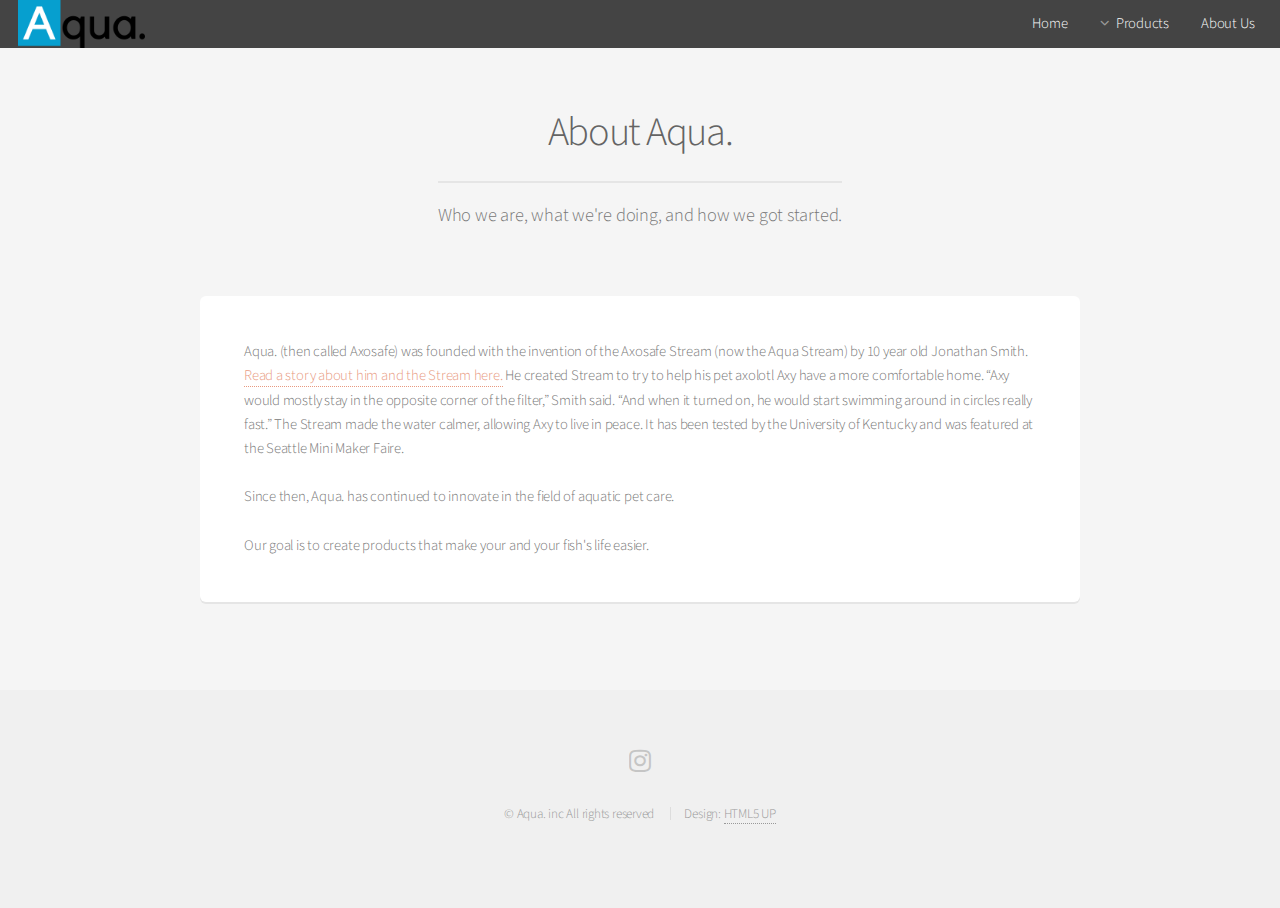
<file: about.html>
<!DOCTYPE html>
<!--
	Alpha by HTML5 UP	html5up.net | @ajlkn	Free for personal and commercial use under the CCA 3.0 license (html5up.net/license)-->
<html>
  <head>
    <meta content="text/html; charset=utf-8" http-equiv="content-type">
    <title>About Aqua. </title>
    <meta name="viewport" content="width=device-width, initial-scale=1">
    <!--[if lte IE 8]><script src="assets/js/ie/html5shiv.js"></script><![endif]-->
    <link rel="stylesheet" href="assets/css/main.css">
    <!--[if lte IE 8]><link rel="stylesheet" href="assets/css/ie8.css" /><![endif]-->
    <!-- Global site tag (gtag.js) - Google Analytics -->
<script async src="https://www.googletagmanager.com/gtag/js?id=UA-120142967-1"></script>
<script>
  window.dataLayer = window.dataLayer || [];
  function gtag(){dataLayer.push(arguments);}
  gtag('js', new Date());

  gtag('config', 'UA-120142967-1');
</script>

  </head>
  <body>
    <div id="page-wrapper">
      <!-- Header -->
      <header id="header">
        <h1><img style="max-width: 100%; max-height: 100%;" alt="" src="images/giantlogo5.png">
        </h1>
        <nav id="nav">
          <ul>
            <li><a href="index.html">Home</a></li>
            <li> <a href="#" class="icon fa-angle-down">Products</a>
              <ul>
                <li><a href="#">Stream - Out of Stock</a></li>
                <li><a href="#">Auto - Stay tuned</a></li>
              </ul>
            </li>
            <li><a href="about.html">About Us</a><br>
            </li>
          </ul>
        </nav>
      </header>
      <!-- Main -->
      <section id="main" class="container">
        <header>
          <h2>About Aqua.</h2>
          <p>Who we are, what we're doing, and how we got started. </p>
        </header>
        <div class="box">Aqua. (then called Axosafe) was founded with the
          invention of the Axosafe Stream (now the Aqua Stream) by 10 year old
          Jonathan Smith. <a title="Bellevue 5th graders invention could..." href="http://www.bellevuereporter.com/news/bellevue-5th-graders-invention-could-help-endangered-species/">Read
            a story about him and the Stream here.</a> He created Stream to try
          to help his pet axolotl Axy have a more comfortable home. “Axy would
          mostly stay in the opposite corner of the filter,” Smith said. “And
          when it turned on, he would start swimming around in circles really
          fast.” The Stream made the water calmer, allowing Axy to live in
          peace. It has been tested by the University of Kentucky and was
          featured at the Seattle Mini Maker Faire. <br>
          <br>
          Since then, Aqua. has continued to innovate in the field of aquatic
          pet care.<br>
          <br>
          Our goal is to create products that make your and your fish's life
          easier. <br>
        </div>
      </section>
      <!-- Footer -->
      <footer id="footer">
        <ul class="icons">
          <!-- <li><a href="#" class="icon fa-twitter"><span class="label">Twitter</span></a><br>
          </li>          <li><a href="#" class="icon fa-facebook"><span class="label">Facebook</span></a><br>          </li>-->
          <li><a href="https://www.instagram.com/aquaincofficial/" class="icon fa-instagram"><span
                class="label">Instagram</span></a><br>
          </li>
        </ul>
        <ul class="copyright">
          <li>© Aqua. inc All rights reserved</li>
          <li>Design: <a href="http://html5up.net">HTML5 UP</a></li>
        </ul>
      </footer>
    </div>
    <!-- Scripts -->
    <script src="assets/js/jquery.min.js"></script>
    <script src="assets/js/jquery.dropotron.min.js"></script>
    <script src="assets/js/jquery.scrollgress.min.js"></script>
    <script src="assets/js/skel.min.js"></script>
    <script src="assets/js/util.js"></script>
    <!--[if lte IE 8]><script src="assets/js/ie/respond.min.js"></script><![endif]-->
    <script src="assets/js/main.js"></script>
    
  </body>
</html>
</file>
<file: assets/css/ie8.css>
/*
	Alpha by HTML5 UP
	html5up.net | @ajlkn
	Free for personal and commercial use under the CCA 3.0 license (html5up.net/license)
*/

/* Basic */

	pre, code {
		position: relative;
		-ms-behavior: url("assets/js/ie/PIE.htc");
	}

/* Form */

	input[type="text"],
	input[type="password"],
	input[type="email"],
	select,
	textarea {
		position: relative;
		-ms-behavior: url("assets/js/ie/PIE.htc");
		line-height: 3em;
	}

	input[type="checkbox"],
	input[type="radio"] {
		opacity: 1;
		z-index: auto;
	}

		input[type="checkbox"] + label:before,
		input[type="radio"] + label:before {
			display: none;
		}

/* Button */

	input[type="submit"],
	input[type="reset"],
	input[type="button"],
	.button {
		position: relative;
		-ms-behavior: url("assets/js/ie/PIE.htc");
	}

		input[type="submit"].alt,
		input[type="reset"].alt,
		input[type="button"].alt,
		.button.alt {
			border: solid 2px #e5e5e5;
		}

/* Box */

	.box {
		position: relative;
		-ms-behavior: url("assets/js/ie/PIE.htc");
	}

		.box .image.featured {
			margin: 2em 0;
			width: 100%;
		}

/* Icon */

	.icon.major {
		position: relative;
		-ms-behavior: url("assets/js/ie/PIE.htc");
	}

/* Image */

	.image {
		position: relative;
		-ms-behavior: url("assets/js/ie/PIE.htc");
	}

		.image img {
			position: relative;
			-ms-behavior: url("assets/js/ie/PIE.htc");
		}

/* Header */

	#header nav > ul > li a {
		color: #fff;
		display: inline-block;
		text-decoration: none;
		border: 0;
	}

		#header nav > ul > li a.icon:before {
			color: #fff;
			margin-right: 0.5em;
		}

	#header.alt {
		color: #fff;
	}

		#header.alt nav > ul > li a:not(.button).icon:before {
			color: rgba(255, 255, 255, 0.75);
		}

		#header.alt nav > ul > li.active a:not(.button) {
			background-color: rgba(255, 255, 255, 0.2);
		}

	.dropotron {
		border: solid 1px #e5e5e5;
	}

		.dropotron.level-0 {
			margin-top: 0;
		}

			.dropotron.level-0:before {
				display: none;
			}

/* Banner */

	#banner {
		background-attachment: scroll;
		background-image: url("../../images/banner.jpg");
		background-position: auto;
		background-repeat: no-repeat;
		background-size: cover;
		-ms-behavior: url("assets/js/ie/backgroundsize.min.htc");
	}

		#banner input[type="submit"],
		#banner input[type="reset"],
		#banner input[type="button"],
		#banner .button {
			border: solid 2px #fff;
		}

/* Main */

	#main {
		position: relative;
		z-index: 1;
	}

/* CTA */

	#cta input[type="text"],
	#cta input[type="password"],
	#cta input[type="email"],
	#cta select,
	#cta textarea {
		background: #e89980;
		border: solid 2px #fff;
	}

	#cta .formerize-placeholder {
		color: #fff !important;
	}
</file>
<file: assets/css/main.css>
@import url("font-awesome.min.css");
@import url("https://fonts.googleapis.com/css?family=Source+Sans+Pro:300,400,300italic,400italic");

/*
	Alpha by HTML5 UP
	html5up.net | @ajlkn
	Free for personal and commercial use under the CCA 3.0 license (html5up.net/license)
*/

/* Reset */

	html, body, div, span, applet, object, iframe, h1, h2, h3, h4, h5, h6, p, blockquote, pre, a, abbr, acronym, address, big, cite, code, del, dfn, em, img, ins, kbd, q, s, samp, small, strike, strong, sub, sup, tt, var, b, u, i, center, dl, dt, dd, ol, ul, li, fieldset, form, label, legend, table, caption, tbody, tfoot, thead, tr, th, td, article, aside, canvas, details, embed, figure, figcaption, footer, header, hgroup, menu, nav, output, ruby, section, summary, time, mark, audio, video {
		margin: 0;
		padding: 0;
		border: 0;
		font-size: 100%;
		font: inherit;
		vertical-align: baseline;
	}

	article, aside, details, figcaption, figure, footer, header, hgroup, menu, nav, section {
		display: block;
	}

	body {
		line-height: 1;
	}

	ol, ul {
		list-style: none;
	}

	blockquote, q {
		quotes: none;
	}

	blockquote:before, blockquote:after, q:before, q:after {
		content: '';
		content: none;
	}

	table {
		border-collapse: collapse;
		border-spacing: 0;
	}

	body {
		-webkit-text-size-adjust: none;
	}

/* Box Model */

	*, *:before, *:after {
		-moz-box-sizing: border-box;
		-webkit-box-sizing: border-box;
		box-sizing: border-box;
	}

/* Containers */

	.container {
		margin-left: auto;
		margin-right: auto;
	}

	.container.\31 25\25 {
		width: 100%;
		max-width: 75em;
		min-width: 60em;
	}

	.container.\37 5\25 {
		width: 45em;
	}

	.container.\35 0\25 {
		width: 30em;
	}

	.container.\32 5\25 {
		width: 15em;
	}

	.container {
		width: 60em;
	}

	@media screen and (max-width: 1680px) {

		.container.\31 25\25 {
			width: 100%;
			max-width: 75em;
			min-width: 60em;
		}

		.container.\37 5\25 {
			width: 45em;
		}

		.container.\35 0\25 {
			width: 30em;
		}

		.container.\32 5\25 {
			width: 15em;
		}

		.container {
			width: 60em;
		}

	}

	@media screen and (max-width: 1280px) {

		.container.\31 25\25 {
			width: 100%;
			max-width: 75em;
			min-width: 60em;
		}

		.container.\37 5\25 {
			width: 45em;
		}

		.container.\35 0\25 {
			width: 30em;
		}

		.container.\32 5\25 {
			width: 15em;
		}

		.container {
			width: 60em;
		}

	}

	@media screen and (max-width: 980px) {

		.container.\31 25\25 {
			width: 100%;
			max-width: 112.5%;
			min-width: 90%;
		}

		.container.\37 5\25 {
			width: 67.5%;
		}

		.container.\35 0\25 {
			width: 45%;
		}

		.container.\32 5\25 {
			width: 22.5%;
		}

		.container {
			width: 90%;
		}

	}

	@media screen and (max-width: 840px) {

		.container.\31 25\25 {
			width: 100%;
			max-width: 112.5%;
			min-width: 90%;
		}

		.container.\37 5\25 {
			width: 67.5%;
		}

		.container.\35 0\25 {
			width: 45%;
		}

		.container.\32 5\25 {
			width: 22.5%;
		}

		.container {
			width: 90% !important;
		}

	}

	@media screen and (max-width: 736px) {

		.container.\31 25\25 {
			width: 100%;
			max-width: 125%;
			min-width: 100%;
		}

		.container.\37 5\25 {
			width: 75%;
		}

		.container.\35 0\25 {
			width: 50%;
		}

		.container.\32 5\25 {
			width: 25%;
		}

		.container {
			width: 100% !important;
		}

	}

	@media screen and (max-width: 480px) {

		.container.\31 25\25 {
			width: 100%;
			max-width: 125%;
			min-width: 100%;
		}

		.container.\37 5\25 {
			width: 75%;
		}

		.container.\35 0\25 {
			width: 50%;
		}

		.container.\32 5\25 {
			width: 25%;
		}

		.container {
			width: 100% !important;
		}

	}

/* Grid */

	.row {
		border-bottom: solid 1px transparent;
		-moz-box-sizing: border-box;
		-webkit-box-sizing: border-box;
		box-sizing: border-box;
	}

	.row > * {
		float: left;
		-moz-box-sizing: border-box;
		-webkit-box-sizing: border-box;
		box-sizing: border-box;
	}

	.row:after, .row:before {
		content: '';
		display: block;
		clear: both;
		height: 0;
	}

	.row.uniform > * > :first-child {
		margin-top: 0;
	}

	.row.uniform > * > :last-child {
		margin-bottom: 0;
	}

	.row.\30 \25 > * {
		padding: 0 0 0 0em;
	}

	.row.\30 \25 {
		margin: 0 0 -1px 0em;
	}

	.row.uniform.\30 \25 > * {
		padding: 0em 0 0 0em;
	}

	.row.uniform.\30 \25 {
		margin: 0em 0 -1px 0em;
	}

	.row > * {
		padding: 0 0 0 2em;
	}

	.row {
		margin: 0 0 -1px -2em;
	}

	.row.uniform > * {
		padding: 2em 0 0 2em;
	}

	.row.uniform {
		margin: -2em 0 -1px -2em;
	}

	.row.\32 00\25 > * {
		padding: 0 0 0 4em;
	}

	.row.\32 00\25 {
		margin: 0 0 -1px -4em;
	}

	.row.uniform.\32 00\25 > * {
		padding: 4em 0 0 4em;
	}

	.row.uniform.\32 00\25 {
		margin: -4em 0 -1px -4em;
	}

	.row.\31 50\25 > * {
		padding: 0 0 0 3em;
	}

	.row.\31 50\25 {
		margin: 0 0 -1px -3em;
	}

	.row.uniform.\31 50\25 > * {
		padding: 3em 0 0 3em;
	}

	.row.uniform.\31 50\25 {
		margin: -3em 0 -1px -3em;
	}

	.row.\35 0\25 > * {
		padding: 0 0 0 1em;
	}

	.row.\35 0\25 {
		margin: 0 0 -1px -1em;
	}

	.row.uniform.\35 0\25 > * {
		padding: 1em 0 0 1em;
	}

	.row.uniform.\35 0\25 {
		margin: -1em 0 -1px -1em;
	}

	.row.\32 5\25 > * {
		padding: 0 0 0 0.5em;
	}

	.row.\32 5\25 {
		margin: 0 0 -1px -0.5em;
	}

	.row.uniform.\32 5\25 > * {
		padding: 0.5em 0 0 0.5em;
	}

	.row.uniform.\32 5\25 {
		margin: -0.5em 0 -1px -0.5em;
	}

	.\31 2u, .\31 2u\24 {
		width: 100%;
		clear: none;
		margin-left: 0;
	}

	.\31 1u, .\31 1u\24 {
		width: 91.6666666667%;
		clear: none;
		margin-left: 0;
	}

	.\31 0u, .\31 0u\24 {
		width: 83.3333333333%;
		clear: none;
		margin-left: 0;
	}

	.\39 u, .\39 u\24 {
		width: 75%;
		clear: none;
		margin-left: 0;
	}

	.\38 u, .\38 u\24 {
		width: 66.6666666667%;
		clear: none;
		margin-left: 0;
	}

	.\37 u, .\37 u\24 {
		width: 58.3333333333%;
		clear: none;
		margin-left: 0;
	}

	.\36 u, .\36 u\24 {
		width: 50%;
		clear: none;
		margin-left: 0;
	}

	.\35 u, .\35 u\24 {
		width: 41.6666666667%;
		clear: none;
		margin-left: 0;
	}

	.\34 u, .\34 u\24 {
		width: 33.3333333333%;
		clear: none;
		margin-left: 0;
	}

	.\33 u, .\33 u\24 {
		width: 25%;
		clear: none;
		margin-left: 0;
	}

	.\32 u, .\32 u\24 {
		width: 16.6666666667%;
		clear: none;
		margin-left: 0;
	}

	.\31 u, .\31 u\24 {
		width: 8.3333333333%;
		clear: none;
		margin-left: 0;
	}

	.\31 2u\24 + *,
	.\31 1u\24 + *,
	.\31 0u\24 + *,
	.\39 u\24 + *,
	.\38 u\24 + *,
	.\37 u\24 + *,
	.\36 u\24 + *,
	.\35 u\24 + *,
	.\34 u\24 + *,
	.\33 u\24 + *,
	.\32 u\24 + *,
	.\31 u\24 + * {
		clear: left;
	}

	.\-11u {
		margin-left: 91.66667%;
	}

	.\-10u {
		margin-left: 83.33333%;
	}

	.\-9u {
		margin-left: 75%;
	}

	.\-8u {
		margin-left: 66.66667%;
	}

	.\-7u {
		margin-left: 58.33333%;
	}

	.\-6u {
		margin-left: 50%;
	}

	.\-5u {
		margin-left: 41.66667%;
	}

	.\-4u {
		margin-left: 33.33333%;
	}

	.\-3u {
		margin-left: 25%;
	}

	.\-2u {
		margin-left: 16.66667%;
	}

	.\-1u {
		margin-left: 8.33333%;
	}

	@media screen and (max-width: 1680px) {

		.row > * {
			padding: 0 0 0 2em;
		}

		.row {
			margin: 0 0 -1px -2em;
		}

		.row.uniform > * {
			padding: 2em 0 0 2em;
		}

		.row.uniform {
			margin: -2em 0 -1px -2em;
		}

		.row.\32 00\25 > * {
			padding: 0 0 0 4em;
		}

		.row.\32 00\25 {
			margin: 0 0 -1px -4em;
		}

		.row.uniform.\32 00\25 > * {
			padding: 4em 0 0 4em;
		}

		.row.uniform.\32 00\25 {
			margin: -4em 0 -1px -4em;
		}

		.row.\31 50\25 > * {
			padding: 0 0 0 3em;
		}

		.row.\31 50\25 {
			margin: 0 0 -1px -3em;
		}

		.row.uniform.\31 50\25 > * {
			padding: 3em 0 0 3em;
		}

		.row.uniform.\31 50\25 {
			margin: -3em 0 -1px -3em;
		}

		.row.\35 0\25 > * {
			padding: 0 0 0 1em;
		}

		.row.\35 0\25 {
			margin: 0 0 -1px -1em;
		}

		.row.uniform.\35 0\25 > * {
			padding: 1em 0 0 1em;
		}

		.row.uniform.\35 0\25 {
			margin: -1em 0 -1px -1em;
		}

		.row.\32 5\25 > * {
			padding: 0 0 0 0.5em;
		}

		.row.\32 5\25 {
			margin: 0 0 -1px -0.5em;
		}

		.row.uniform.\32 5\25 > * {
			padding: 0.5em 0 0 0.5em;
		}

		.row.uniform.\32 5\25 {
			margin: -0.5em 0 -1px -0.5em;
		}

		.\31 2u\28wide\29, .\31 2u\24\28wide\29 {
			width: 100%;
			clear: none;
			margin-left: 0;
		}

		.\31 1u\28wide\29, .\31 1u\24\28wide\29 {
			width: 91.6666666667%;
			clear: none;
			margin-left: 0;
		}

		.\31 0u\28wide\29, .\31 0u\24\28wide\29 {
			width: 83.3333333333%;
			clear: none;
			margin-left: 0;
		}

		.\39 u\28wide\29, .\39 u\24\28wide\29 {
			width: 75%;
			clear: none;
			margin-left: 0;
		}

		.\38 u\28wide\29, .\38 u\24\28wide\29 {
			width: 66.6666666667%;
			clear: none;
			margin-left: 0;
		}

		.\37 u\28wide\29, .\37 u\24\28wide\29 {
			width: 58.3333333333%;
			clear: none;
			margin-left: 0;
		}

		.\36 u\28wide\29, .\36 u\24\28wide\29 {
			width: 50%;
			clear: none;
			margin-left: 0;
		}

		.\35 u\28wide\29, .\35 u\24\28wide\29 {
			width: 41.6666666667%;
			clear: none;
			margin-left: 0;
		}

		.\34 u\28wide\29, .\34 u\24\28wide\29 {
			width: 33.3333333333%;
			clear: none;
			margin-left: 0;
		}

		.\33 u\28wide\29, .\33 u\24\28wide\29 {
			width: 25%;
			clear: none;
			margin-left: 0;
		}

		.\32 u\28wide\29, .\32 u\24\28wide\29 {
			width: 16.6666666667%;
			clear: none;
			margin-left: 0;
		}

		.\31 u\28wide\29, .\31 u\24\28wide\29 {
			width: 8.3333333333%;
			clear: none;
			margin-left: 0;
		}

		.\31 2u\24\28wide\29 + *,
		.\31 1u\24\28wide\29 + *,
		.\31 0u\24\28wide\29 + *,
		.\39 u\24\28wide\29 + *,
		.\38 u\24\28wide\29 + *,
		.\37 u\24\28wide\29 + *,
		.\36 u\24\28wide\29 + *,
		.\35 u\24\28wide\29 + *,
		.\34 u\24\28wide\29 + *,
		.\33 u\24\28wide\29 + *,
		.\32 u\24\28wide\29 + *,
		.\31 u\24\28wide\29 + * {
			clear: left;
		}

		.\-11u\28wide\29 {
			margin-left: 91.66667%;
		}

		.\-10u\28wide\29 {
			margin-left: 83.33333%;
		}

		.\-9u\28wide\29 {
			margin-left: 75%;
		}

		.\-8u\28wide\29 {
			margin-left: 66.66667%;
		}

		.\-7u\28wide\29 {
			margin-left: 58.33333%;
		}

		.\-6u\28wide\29 {
			margin-left: 50%;
		}

		.\-5u\28wide\29 {
			margin-left: 41.66667%;
		}

		.\-4u\28wide\29 {
			margin-left: 33.33333%;
		}

		.\-3u\28wide\29 {
			margin-left: 25%;
		}

		.\-2u\28wide\29 {
			margin-left: 16.66667%;
		}

		.\-1u\28wide\29 {
			margin-left: 8.33333%;
		}

	}

	@media screen and (max-width: 1280px) {

		.row > * {
			padding: 0 0 0 2em;
		}

		.row {
			margin: 0 0 -1px -2em;
		}

		.row.uniform > * {
			padding: 2em 0 0 2em;
		}

		.row.uniform {
			margin: -2em 0 -1px -2em;
		}

		.row.\32 00\25 > * {
			padding: 0 0 0 4em;
		}

		.row.\32 00\25 {
			margin: 0 0 -1px -4em;
		}

		.row.uniform.\32 00\25 > * {
			padding: 4em 0 0 4em;
		}

		.row.uniform.\32 00\25 {
			margin: -4em 0 -1px -4em;
		}

		.row.\31 50\25 > * {
			padding: 0 0 0 3em;
		}

		.row.\31 50\25 {
			margin: 0 0 -1px -3em;
		}

		.row.uniform.\31 50\25 > * {
			padding: 3em 0 0 3em;
		}

		.row.uniform.\31 50\25 {
			margin: -3em 0 -1px -3em;
		}

		.row.\35 0\25 > * {
			padding: 0 0 0 1em;
		}

		.row.\35 0\25 {
			margin: 0 0 -1px -1em;
		}

		.row.uniform.\35 0\25 > * {
			padding: 1em 0 0 1em;
		}

		.row.uniform.\35 0\25 {
			margin: -1em 0 -1px -1em;
		}

		.row.\32 5\25 > * {
			padding: 0 0 0 0.5em;
		}

		.row.\32 5\25 {
			margin: 0 0 -1px -0.5em;
		}

		.row.uniform.\32 5\25 > * {
			padding: 0.5em 0 0 0.5em;
		}

		.row.uniform.\32 5\25 {
			margin: -0.5em 0 -1px -0.5em;
		}

		.\31 2u\28normal\29, .\31 2u\24\28normal\29 {
			width: 100%;
			clear: none;
			margin-left: 0;
		}

		.\31 1u\28normal\29, .\31 1u\24\28normal\29 {
			width: 91.6666666667%;
			clear: none;
			margin-left: 0;
		}

		.\31 0u\28normal\29, .\31 0u\24\28normal\29 {
			width: 83.3333333333%;
			clear: none;
			margin-left: 0;
		}

		.\39 u\28normal\29, .\39 u\24\28normal\29 {
			width: 75%;
			clear: none;
			margin-left: 0;
		}

		.\38 u\28normal\29, .\38 u\24\28normal\29 {
			width: 66.6666666667%;
			clear: none;
			margin-left: 0;
		}

		.\37 u\28normal\29, .\37 u\24\28normal\29 {
			width: 58.3333333333%;
			clear: none;
			margin-left: 0;
		}

		.\36 u\28normal\29, .\36 u\24\28normal\29 {
			width: 50%;
			clear: none;
			margin-left: 0;
		}

		.\35 u\28normal\29, .\35 u\24\28normal\29 {
			width: 41.6666666667%;
			clear: none;
			margin-left: 0;
		}

		.\34 u\28normal\29, .\34 u\24\28normal\29 {
			width: 33.3333333333%;
			clear: none;
			margin-left: 0;
		}

		.\33 u\28normal\29, .\33 u\24\28normal\29 {
			width: 25%;
			clear: none;
			margin-left: 0;
		}

		.\32 u\28normal\29, .\32 u\24\28normal\29 {
			width: 16.6666666667%;
			clear: none;
			margin-left: 0;
		}

		.\31 u\28normal\29, .\31 u\24\28normal\29 {
			width: 8.3333333333%;
			clear: none;
			margin-left: 0;
		}

		.\31 2u\24\28normal\29 + *,
		.\31 1u\24\28normal\29 + *,
		.\31 0u\24\28normal\29 + *,
		.\39 u\24\28normal\29 + *,
		.\38 u\24\28normal\29 + *,
		.\37 u\24\28normal\29 + *,
		.\36 u\24\28normal\29 + *,
		.\35 u\24\28normal\29 + *,
		.\34 u\24\28normal\29 + *,
		.\33 u\24\28normal\29 + *,
		.\32 u\24\28normal\29 + *,
		.\31 u\24\28normal\29 + * {
			clear: left;
		}

		.\-11u\28normal\29 {
			margin-left: 91.66667%;
		}

		.\-10u\28normal\29 {
			margin-left: 83.33333%;
		}

		.\-9u\28normal\29 {
			margin-left: 75%;
		}

		.\-8u\28normal\29 {
			margin-left: 66.66667%;
		}

		.\-7u\28normal\29 {
			margin-left: 58.33333%;
		}

		.\-6u\28normal\29 {
			margin-left: 50%;
		}

		.\-5u\28normal\29 {
			margin-left: 41.66667%;
		}

		.\-4u\28normal\29 {
			margin-left: 33.33333%;
		}

		.\-3u\28normal\29 {
			margin-left: 25%;
		}

		.\-2u\28normal\29 {
			margin-left: 16.66667%;
		}

		.\-1u\28normal\29 {
			margin-left: 8.33333%;
		}

	}

	@media screen and (max-width: 980px) {

		.row > * {
			padding: 0 0 0 2em;
		}

		.row {
			margin: 0 0 -1px -2em;
		}

		.row.uniform > * {
			padding: 2em 0 0 2em;
		}

		.row.uniform {
			margin: -2em 0 -1px -2em;
		}

		.row.\32 00\25 > * {
			padding: 0 0 0 4em;
		}

		.row.\32 00\25 {
			margin: 0 0 -1px -4em;
		}

		.row.uniform.\32 00\25 > * {
			padding: 4em 0 0 4em;
		}

		.row.uniform.\32 00\25 {
			margin: -4em 0 -1px -4em;
		}

		.row.\31 50\25 > * {
			padding: 0 0 0 3em;
		}

		.row.\31 50\25 {
			margin: 0 0 -1px -3em;
		}

		.row.uniform.\31 50\25 > * {
			padding: 3em 0 0 3em;
		}

		.row.uniform.\31 50\25 {
			margin: -3em 0 -1px -3em;
		}

		.row.\35 0\25 > * {
			padding: 0 0 0 1em;
		}

		.row.\35 0\25 {
			margin: 0 0 -1px -1em;
		}

		.row.uniform.\35 0\25 > * {
			padding: 1em 0 0 1em;
		}

		.row.uniform.\35 0\25 {
			margin: -1em 0 -1px -1em;
		}

		.row.\32 5\25 > * {
			padding: 0 0 0 0.5em;
		}

		.row.\32 5\25 {
			margin: 0 0 -1px -0.5em;
		}

		.row.uniform.\32 5\25 > * {
			padding: 0.5em 0 0 0.5em;
		}

		.row.uniform.\32 5\25 {
			margin: -0.5em 0 -1px -0.5em;
		}

		.\31 2u\28narrow\29, .\31 2u\24\28narrow\29 {
			width: 100%;
			clear: none;
			margin-left: 0;
		}

		.\31 1u\28narrow\29, .\31 1u\24\28narrow\29 {
			width: 91.6666666667%;
			clear: none;
			margin-left: 0;
		}

		.\31 0u\28narrow\29, .\31 0u\24\28narrow\29 {
			width: 83.3333333333%;
			clear: none;
			margin-left: 0;
		}

		.\39 u\28narrow\29, .\39 u\24\28narrow\29 {
			width: 75%;
			clear: none;
			margin-left: 0;
		}

		.\38 u\28narrow\29, .\38 u\24\28narrow\29 {
			width: 66.6666666667%;
			clear: none;
			margin-left: 0;
		}

		.\37 u\28narrow\29, .\37 u\24\28narrow\29 {
			width: 58.3333333333%;
			clear: none;
			margin-left: 0;
		}

		.\36 u\28narrow\29, .\36 u\24\28narrow\29 {
			width: 50%;
			clear: none;
			margin-left: 0;
		}

		.\35 u\28narrow\29, .\35 u\24\28narrow\29 {
			width: 41.6666666667%;
			clear: none;
			margin-left: 0;
		}

		.\34 u\28narrow\29, .\34 u\24\28narrow\29 {
			width: 33.3333333333%;
			clear: none;
			margin-left: 0;
		}

		.\33 u\28narrow\29, .\33 u\24\28narrow\29 {
			width: 25%;
			clear: none;
			margin-left: 0;
		}

		.\32 u\28narrow\29, .\32 u\24\28narrow\29 {
			width: 16.6666666667%;
			clear: none;
			margin-left: 0;
		}

		.\31 u\28narrow\29, .\31 u\24\28narrow\29 {
			width: 8.3333333333%;
			clear: none;
			margin-left: 0;
		}

		.\31 2u\24\28narrow\29 + *,
		.\31 1u\24\28narrow\29 + *,
		.\31 0u\24\28narrow\29 + *,
		.\39 u\24\28narrow\29 + *,
		.\38 u\24\28narrow\29 + *,
		.\37 u\24\28narrow\29 + *,
		.\36 u\24\28narrow\29 + *,
		.\35 u\24\28narrow\29 + *,
		.\34 u\24\28narrow\29 + *,
		.\33 u\24\28narrow\29 + *,
		.\32 u\24\28narrow\29 + *,
		.\31 u\24\28narrow\29 + * {
			clear: left;
		}

		.\-11u\28narrow\29 {
			margin-left: 91.66667%;
		}

		.\-10u\28narrow\29 {
			margin-left: 83.33333%;
		}

		.\-9u\28narrow\29 {
			margin-left: 75%;
		}

		.\-8u\28narrow\29 {
			margin-left: 66.66667%;
		}

		.\-7u\28narrow\29 {
			margin-left: 58.33333%;
		}

		.\-6u\28narrow\29 {
			margin-left: 50%;
		}

		.\-5u\28narrow\29 {
			margin-left: 41.66667%;
		}

		.\-4u\28narrow\29 {
			margin-left: 33.33333%;
		}

		.\-3u\28narrow\29 {
			margin-left: 25%;
		}

		.\-2u\28narrow\29 {
			margin-left: 16.66667%;
		}

		.\-1u\28narrow\29 {
			margin-left: 8.33333%;
		}

	}

	@media screen and (max-width: 840px) {

		.row > * {
			padding: 0 0 0 2em;
		}

		.row {
			margin: 0 0 -1px -2em;
		}

		.row.uniform > * {
			padding: 2em 0 0 2em;
		}

		.row.uniform {
			margin: -2em 0 -1px -2em;
		}

		.row.\32 00\25 > * {
			padding: 0 0 0 4em;
		}

		.row.\32 00\25 {
			margin: 0 0 -1px -4em;
		}

		.row.uniform.\32 00\25 > * {
			padding: 4em 0 0 4em;
		}

		.row.uniform.\32 00\25 {
			margin: -4em 0 -1px -4em;
		}

		.row.\31 50\25 > * {
			padding: 0 0 0 3em;
		}

		.row.\31 50\25 {
			margin: 0 0 -1px -3em;
		}

		.row.uniform.\31 50\25 > * {
			padding: 3em 0 0 3em;
		}

		.row.uniform.\31 50\25 {
			margin: -3em 0 -1px -3em;
		}

		.row.\35 0\25 > * {
			padding: 0 0 0 1em;
		}

		.row.\35 0\25 {
			margin: 0 0 -1px -1em;
		}

		.row.uniform.\35 0\25 > * {
			padding: 1em 0 0 1em;
		}

		.row.uniform.\35 0\25 {
			margin: -1em 0 -1px -1em;
		}

		.row.\32 5\25 > * {
			padding: 0 0 0 0.5em;
		}

		.row.\32 5\25 {
			margin: 0 0 -1px -0.5em;
		}

		.row.uniform.\32 5\25 > * {
			padding: 0.5em 0 0 0.5em;
		}

		.row.uniform.\32 5\25 {
			margin: -0.5em 0 -1px -0.5em;
		}

		.\31 2u\28narrower\29, .\31 2u\24\28narrower\29 {
			width: 100%;
			clear: none;
			margin-left: 0;
		}

		.\31 1u\28narrower\29, .\31 1u\24\28narrower\29 {
			width: 91.6666666667%;
			clear: none;
			margin-left: 0;
		}

		.\31 0u\28narrower\29, .\31 0u\24\28narrower\29 {
			width: 83.3333333333%;
			clear: none;
			margin-left: 0;
		}

		.\39 u\28narrower\29, .\39 u\24\28narrower\29 {
			width: 75%;
			clear: none;
			margin-left: 0;
		}

		.\38 u\28narrower\29, .\38 u\24\28narrower\29 {
			width: 66.6666666667%;
			clear: none;
			margin-left: 0;
		}

		.\37 u\28narrower\29, .\37 u\24\28narrower\29 {
			width: 58.3333333333%;
			clear: none;
			margin-left: 0;
		}

		.\36 u\28narrower\29, .\36 u\24\28narrower\29 {
			width: 50%;
			clear: none;
			margin-left: 0;
		}

		.\35 u\28narrower\29, .\35 u\24\28narrower\29 {
			width: 41.6666666667%;
			clear: none;
			margin-left: 0;
		}

		.\34 u\28narrower\29, .\34 u\24\28narrower\29 {
			width: 33.3333333333%;
			clear: none;
			margin-left: 0;
		}

		.\33 u\28narrower\29, .\33 u\24\28narrower\29 {
			width: 25%;
			clear: none;
			margin-left: 0;
		}

		.\32 u\28narrower\29, .\32 u\24\28narrower\29 {
			width: 16.6666666667%;
			clear: none;
			margin-left: 0;
		}

		.\31 u\28narrower\29, .\31 u\24\28narrower\29 {
			width: 8.3333333333%;
			clear: none;
			margin-left: 0;
		}

		.\31 2u\24\28narrower\29 + *,
		.\31 1u\24\28narrower\29 + *,
		.\31 0u\24\28narrower\29 + *,
		.\39 u\24\28narrower\29 + *,
		.\38 u\24\28narrower\29 + *,
		.\37 u\24\28narrower\29 + *,
		.\36 u\24\28narrower\29 + *,
		.\35 u\24\28narrower\29 + *,
		.\34 u\24\28narrower\29 + *,
		.\33 u\24\28narrower\29 + *,
		.\32 u\24\28narrower\29 + *,
		.\31 u\24\28narrower\29 + * {
			clear: left;
		}

		.\-11u\28narrower\29 {
			margin-left: 91.66667%;
		}

		.\-10u\28narrower\29 {
			margin-left: 83.33333%;
		}

		.\-9u\28narrower\29 {
			margin-left: 75%;
		}

		.\-8u\28narrower\29 {
			margin-left: 66.66667%;
		}

		.\-7u\28narrower\29 {
			margin-left: 58.33333%;
		}

		.\-6u\28narrower\29 {
			margin-left: 50%;
		}

		.\-5u\28narrower\29 {
			margin-left: 41.66667%;
		}

		.\-4u\28narrower\29 {
			margin-left: 33.33333%;
		}

		.\-3u\28narrower\29 {
			margin-left: 25%;
		}

		.\-2u\28narrower\29 {
			margin-left: 16.66667%;
		}

		.\-1u\28narrower\29 {
			margin-left: 8.33333%;
		}

	}

	@media screen and (max-width: 736px) {

		.row > * {
			padding: 0 0 0 2em;
		}

		.row {
			margin: 0 0 -1px -2em;
		}

		.row.uniform > * {
			padding: 2em 0 0 2em;
		}

		.row.uniform {
			margin: -2em 0 -1px -2em;
		}

		.row.\32 00\25 > * {
			padding: 0 0 0 4em;
		}

		.row.\32 00\25 {
			margin: 0 0 -1px -4em;
		}

		.row.uniform.\32 00\25 > * {
			padding: 4em 0 0 4em;
		}

		.row.uniform.\32 00\25 {
			margin: -4em 0 -1px -4em;
		}

		.row.\31 50\25 > * {
			padding: 0 0 0 3em;
		}

		.row.\31 50\25 {
			margin: 0 0 -1px -3em;
		}

		.row.uniform.\31 50\25 > * {
			padding: 3em 0 0 3em;
		}

		.row.uniform.\31 50\25 {
			margin: -3em 0 -1px -3em;
		}

		.row.\35 0\25 > * {
			padding: 0 0 0 1em;
		}

		.row.\35 0\25 {
			margin: 0 0 -1px -1em;
		}

		.row.uniform.\35 0\25 > * {
			padding: 1em 0 0 1em;
		}

		.row.uniform.\35 0\25 {
			margin: -1em 0 -1px -1em;
		}

		.row.\32 5\25 > * {
			padding: 0 0 0 0.5em;
		}

		.row.\32 5\25 {
			margin: 0 0 -1px -0.5em;
		}

		.row.uniform.\32 5\25 > * {
			padding: 0.5em 0 0 0.5em;
		}

		.row.uniform.\32 5\25 {
			margin: -0.5em 0 -1px -0.5em;
		}

		.\31 2u\28mobile\29, .\31 2u\24\28mobile\29 {
			width: 100%;
			clear: none;
			margin-left: 0;
		}

		.\31 1u\28mobile\29, .\31 1u\24\28mobile\29 {
			width: 91.6666666667%;
			clear: none;
			margin-left: 0;
		}

		.\31 0u\28mobile\29, .\31 0u\24\28mobile\29 {
			width: 83.3333333333%;
			clear: none;
			margin-left: 0;
		}

		.\39 u\28mobile\29, .\39 u\24\28mobile\29 {
			width: 75%;
			clear: none;
			margin-left: 0;
		}

		.\38 u\28mobile\29, .\38 u\24\28mobile\29 {
			width: 66.6666666667%;
			clear: none;
			margin-left: 0;
		}

		.\37 u\28mobile\29, .\37 u\24\28mobile\29 {
			width: 58.3333333333%;
			clear: none;
			margin-left: 0;
		}

		.\36 u\28mobile\29, .\36 u\24\28mobile\29 {
			width: 50%;
			clear: none;
			margin-left: 0;
		}

		.\35 u\28mobile\29, .\35 u\24\28mobile\29 {
			width: 41.6666666667%;
			clear: none;
			margin-left: 0;
		}

		.\34 u\28mobile\29, .\34 u\24\28mobile\29 {
			width: 33.3333333333%;
			clear: none;
			margin-left: 0;
		}

		.\33 u\28mobile\29, .\33 u\24\28mobile\29 {
			width: 25%;
			clear: none;
			margin-left: 0;
		}

		.\32 u\28mobile\29, .\32 u\24\28mobile\29 {
			width: 16.6666666667%;
			clear: none;
			margin-left: 0;
		}

		.\31 u\28mobile\29, .\31 u\24\28mobile\29 {
			width: 8.3333333333%;
			clear: none;
			margin-left: 0;
		}

		.\31 2u\24\28mobile\29 + *,
		.\31 1u\24\28mobile\29 + *,
		.\31 0u\24\28mobile\29 + *,
		.\39 u\24\28mobile\29 + *,
		.\38 u\24\28mobile\29 + *,
		.\37 u\24\28mobile\29 + *,
		.\36 u\24\28mobile\29 + *,
		.\35 u\24\28mobile\29 + *,
		.\34 u\24\28mobile\29 + *,
		.\33 u\24\28mobile\29 + *,
		.\32 u\24\28mobile\29 + *,
		.\31 u\24\28mobile\29 + * {
			clear: left;
		}

		.\-11u\28mobile\29 {
			margin-left: 91.66667%;
		}

		.\-10u\28mobile\29 {
			margin-left: 83.33333%;
		}

		.\-9u\28mobile\29 {
			margin-left: 75%;
		}

		.\-8u\28mobile\29 {
			margin-left: 66.66667%;
		}

		.\-7u\28mobile\29 {
			margin-left: 58.33333%;
		}

		.\-6u\28mobile\29 {
			margin-left: 50%;
		}

		.\-5u\28mobile\29 {
			margin-left: 41.66667%;
		}

		.\-4u\28mobile\29 {
			margin-left: 33.33333%;
		}

		.\-3u\28mobile\29 {
			margin-left: 25%;
		}

		.\-2u\28mobile\29 {
			margin-left: 16.66667%;
		}

		.\-1u\28mobile\29 {
			margin-left: 8.33333%;
		}

	}

	@media screen and (max-width: 480px) {

		.row > * {
			padding: 0 0 0 2em;
		}

		.row {
			margin: 0 0 -1px -2em;
		}

		.row.uniform > * {
			padding: 2em 0 0 2em;
		}

		.row.uniform {
			margin: -2em 0 -1px -2em;
		}

		.row.\32 00\25 > * {
			padding: 0 0 0 4em;
		}

		.row.\32 00\25 {
			margin: 0 0 -1px -4em;
		}

		.row.uniform.\32 00\25 > * {
			padding: 4em 0 0 4em;
		}

		.row.uniform.\32 00\25 {
			margin: -4em 0 -1px -4em;
		}

		.row.\31 50\25 > * {
			padding: 0 0 0 3em;
		}

		.row.\31 50\25 {
			margin: 0 0 -1px -3em;
		}

		.row.uniform.\31 50\25 > * {
			padding: 3em 0 0 3em;
		}

		.row.uniform.\31 50\25 {
			margin: -3em 0 -1px -3em;
		}

		.row.\35 0\25 > * {
			padding: 0 0 0 1em;
		}

		.row.\35 0\25 {
			margin: 0 0 -1px -1em;
		}

		.row.uniform.\35 0\25 > * {
			padding: 1em 0 0 1em;
		}

		.row.uniform.\35 0\25 {
			margin: -1em 0 -1px -1em;
		}

		.row.\32 5\25 > * {
			padding: 0 0 0 0.5em;
		}

		.row.\32 5\25 {
			margin: 0 0 -1px -0.5em;
		}

		.row.uniform.\32 5\25 > * {
			padding: 0.5em 0 0 0.5em;
		}

		.row.uniform.\32 5\25 {
			margin: -0.5em 0 -1px -0.5em;
		}

		.\31 2u\28mobilep\29, .\31 2u\24\28mobilep\29 {
			width: 100%;
			clear: none;
			margin-left: 0;
		}

		.\31 1u\28mobilep\29, .\31 1u\24\28mobilep\29 {
			width: 91.6666666667%;
			clear: none;
			margin-left: 0;
		}

		.\31 0u\28mobilep\29, .\31 0u\24\28mobilep\29 {
			width: 83.3333333333%;
			clear: none;
			margin-left: 0;
		}

		.\39 u\28mobilep\29, .\39 u\24\28mobilep\29 {
			width: 75%;
			clear: none;
			margin-left: 0;
		}

		.\38 u\28mobilep\29, .\38 u\24\28mobilep\29 {
			width: 66.6666666667%;
			clear: none;
			margin-left: 0;
		}

		.\37 u\28mobilep\29, .\37 u\24\28mobilep\29 {
			width: 58.3333333333%;
			clear: none;
			margin-left: 0;
		}

		.\36 u\28mobilep\29, .\36 u\24\28mobilep\29 {
			width: 50%;
			clear: none;
			margin-left: 0;
		}

		.\35 u\28mobilep\29, .\35 u\24\28mobilep\29 {
			width: 41.6666666667%;
			clear: none;
			margin-left: 0;
		}

		.\34 u\28mobilep\29, .\34 u\24\28mobilep\29 {
			width: 33.3333333333%;
			clear: none;
			margin-left: 0;
		}

		.\33 u\28mobilep\29, .\33 u\24\28mobilep\29 {
			width: 25%;
			clear: none;
			margin-left: 0;
		}

		.\32 u\28mobilep\29, .\32 u\24\28mobilep\29 {
			width: 16.6666666667%;
			clear: none;
			margin-left: 0;
		}

		.\31 u\28mobilep\29, .\31 u\24\28mobilep\29 {
			width: 8.3333333333%;
			clear: none;
			margin-left: 0;
		}

		.\31 2u\24\28mobilep\29 + *,
		.\31 1u\24\28mobilep\29 + *,
		.\31 0u\24\28mobilep\29 + *,
		.\39 u\24\28mobilep\29 + *,
		.\38 u\24\28mobilep\29 + *,
		.\37 u\24\28mobilep\29 + *,
		.\36 u\24\28mobilep\29 + *,
		.\35 u\24\28mobilep\29 + *,
		.\34 u\24\28mobilep\29 + *,
		.\33 u\24\28mobilep\29 + *,
		.\32 u\24\28mobilep\29 + *,
		.\31 u\24\28mobilep\29 + * {
			clear: left;
		}

		.\-11u\28mobilep\29 {
			margin-left: 91.66667%;
		}

		.\-10u\28mobilep\29 {
			margin-left: 83.33333%;
		}

		.\-9u\28mobilep\29 {
			margin-left: 75%;
		}

		.\-8u\28mobilep\29 {
			margin-left: 66.66667%;
		}

		.\-7u\28mobilep\29 {
			margin-left: 58.33333%;
		}

		.\-6u\28mobilep\29 {
			margin-left: 50%;
		}

		.\-5u\28mobilep\29 {
			margin-left: 41.66667%;
		}

		.\-4u\28mobilep\29 {
			margin-left: 33.33333%;
		}

		.\-3u\28mobilep\29 {
			margin-left: 25%;
		}

		.\-2u\28mobilep\29 {
			margin-left: 16.66667%;
		}

		.\-1u\28mobilep\29 {
			margin-left: 8.33333%;
		}

	}

/* Basic */

	body {
		background: #f5f5f5;
	}

	body, input, select, textarea {
		color: #777;
		font-family: "Source Sans Pro", sans-serif;
		font-size: 16pt;
		font-weight: 300;
		line-height: 1.65em;
		letter-spacing: -0.015em;
	}

	a {
		-moz-transition: color 0.2s ease-in-out, border-bottom-color 0.2s ease-in-out;
		-webkit-transition: color 0.2s ease-in-out, border-bottom-color 0.2s ease-in-out;
		-ms-transition: color 0.2s ease-in-out, border-bottom-color 0.2s ease-in-out;
		transition: color 0.2s ease-in-out, border-bottom-color 0.2s ease-in-out;
		border-bottom: dotted 1px;
		color: #e89980;
		text-decoration: none;
	}

		a:hover {
			border-bottom-color: transparent;
		}

	strong, b {
		color: #646464;
		font-weight: 400;
	}

	em, i {
		font-style: italic;
	}

	p {
		margin: 0 0 2em 0;
	}

	h1, h2, h3, h4, h5, h6 {
		color: #646464;
		font-weight: 300;
		line-height: 1em;
		margin: 0 0 0.5em 0;
	}

		h1 a, h2 a, h3 a, h4 a, h5 a, h6 a {
			color: inherit;
			text-decoration: none;
		}

	h2 {
		font-size: 2.25em;
		line-height: 1.5em;
		letter-spacing: -0.035em;
	}

	h3 {
		font-size: 1.75em;
		line-height: 1.5em;
		letter-spacing: -0.025em;
	}

	h4 {
		font-size: 1.1em;
		line-height: 1.5em;
		letter-spacing: 0;
	}

	h5 {
		font-size: 0.9em;
		line-height: 1.5em;
		letter-spacing: 0;
	}

	h6 {
		font-size: 0.7em;
		line-height: 1.5em;
		letter-spacing: 0;
	}

	sub {
		font-size: 0.8em;
		position: relative;
		top: 0.5em;
	}

	sup {
		font-size: 0.8em;
		position: relative;
		top: -0.5em;
	}

	hr {
		border: 0;
		border-bottom: solid 2px #e5e5e5;
		margin: 2em 0;
	}

		hr.major {
			margin: 3em 0;
		}

	blockquote {
		border-left: solid 4px #e5e5e5;
		font-style: italic;
		margin: 0 0 2em 0;
		padding: 0.5em 0 0.5em 2em;
	}

	pre {
		-webkit-overflow-scrolling: touch;
		background: #f8f8f8;
		border-radius: 6px;
		border: solid 1px #e5e5e5;
		font-family: monospace;
		font-size: 0.9em;
		line-height: 1.75em;
		margin: 0 0 2em 0;
		overflow-x: auto;
		padding: 1em 1.5em;
	}

	code {
		background: #f8f8f8;
		border-radius: 6px;
		border: solid 1px #e5e5e5;
		font-family: monospace;
		font-size: 0.9em;
		margin: 0 0.25em;
		padding: 0.25em 0.65em;
	}

	.align-left {
		text-align: left;
	}

	.align-center {
		text-align: center;
	}

	.align-right {
		text-align: right;
	}

/* Section/Article */

	section.special, article.special {
		text-align: center;
	}

	header p {
		color: #999;
		position: relative;
		margin: 0 0 1.5em 0;
		font-style: italic;
	}

	header h2 + p {
		font-size: 1.25em;
		margin-top: -1em;
		line-height: 1.5em;
	}

	header h3 + p {
		font-size: 1.1em;
		margin-top: -0.85em;
		line-height: 1.5em;
	}

	header h4 + p,
	header h5 + p,
	header h6 + p {
		font-size: 0.8em;
		margin-top: -0.5em;
		line-height: 1.5em;
	}

	header.major {
		padding: 1em 0;
		text-align: center;
	}

		header.major h2 {
			margin: 0;
		}

		header.major p {
			display: inline-block;
			border-top: solid 2px #e5e5e5;
			color: #777;
			margin: 1.5em 0 0 0;
			padding: 1.5em 0 0 0;
			font-style: normal;
		}

/* Form */

	form {
		margin: 0 0 2em 0;
	}

	label {
		color: #646464;
		display: block;
		font-size: 0.9em;
		font-weight: 300;
		margin: 0 0 1em 0;
	}

	input[type="text"],
	input[type="password"],
	input[type="email"],
	select,
	textarea {
		-moz-appearance: none;
		-webkit-appearance: none;
		-ms-appearance: none;
		appearance: none;
		background: #f8f8f8;
		border-radius: 6px;
		border: solid 1px #e5e5e5;
		color: inherit;
		display: block;
		outline: 0;
		padding: 0 1em;
		text-decoration: none;
		width: 100%;
	}

		input[type="text"]:invalid,
		input[type="password"]:invalid,
		input[type="email"]:invalid,
		select:invalid,
		textarea:invalid {
			box-shadow: none;
		}

		input[type="text"]:focus,
		input[type="password"]:focus,
		input[type="email"]:focus,
		select:focus,
		textarea:focus {
			border-color: #e89980;
			box-shadow: 0 0 0 2px #e89980;
		}

	.select-wrapper {
		text-decoration: none;
		display: block;
		position: relative;
	}

		.select-wrapper:before {
			-moz-osx-font-smoothing: grayscale;
			-webkit-font-smoothing: antialiased;
			font-family: FontAwesome;
			font-style: normal;
			font-weight: normal;
			text-transform: none !important;
		}

		.select-wrapper:before {
			color: #e5e5e5;
			content: '\f078';
			display: block;
			height: 3em;
			line-height: 3em;
			pointer-events: none;
			position: absolute;
			right: 0;
			text-align: center;
			top: 0;
			width: 3em;
		}

		.select-wrapper select::-ms-expand {
			display: none;
		}

	input[type="text"],
	input[type="password"],
	input[type="email"],
	select {
		height: 3em;
	}

	textarea {
		padding: 0.75em 1em;
	}

	input[type="checkbox"],
	input[type="radio"] {
		-moz-appearance: none;
		-webkit-appearance: none;
		-ms-appearance: none;
		appearance: none;
		display: block;
		float: left;
		margin-right: -2em;
		opacity: 0;
		width: 1em;
		z-index: -1;
	}

		input[type="checkbox"] + label,
		input[type="radio"] + label {
			text-decoration: none;
			color: #777;
			cursor: pointer;
			display: inline-block;
			font-size: 1em;
			font-weight: 300;
			padding-left: 2.55em;
			padding-right: 0.75em;
			position: relative;
		}

			input[type="checkbox"] + label:before,
			input[type="radio"] + label:before {
				-moz-osx-font-smoothing: grayscale;
				-webkit-font-smoothing: antialiased;
				font-family: FontAwesome;
				font-style: normal;
				font-weight: normal;
				text-transform: none !important;
			}

			input[type="checkbox"] + label:before,
			input[type="radio"] + label:before {
				background: #f8f8f8;
				border-radius: 6px;
				border: solid 1px #e5e5e5;
				content: '';
				display: inline-block;
				height: 1.8em;
				left: 0;
				line-height: 1.725em;
				position: absolute;
				text-align: center;
				top: 0;
				width: 1.8em;
			}

		input[type="checkbox"]:checked + label:before,
		input[type="radio"]:checked + label:before {
			background: #666;
			border-color: #666;
			color: #ffffff;
			content: '\f00c';
		}

		input[type="checkbox"]:focus + label:before,
		input[type="radio"]:focus + label:before {
			border-color: #e89980;
			box-shadow: 0 0 0 1px #e89980;
		}

	input[type="checkbox"] + label:before {
		border-radius: 6px;
	}

	input[type="radio"] + label:before {
		border-radius: 100%;
	}

	::-webkit-input-placeholder {
		color: #999 !important;
		opacity: 1.0;
	}

	:-moz-placeholder {
		color: #999 !important;
		opacity: 1.0;
	}

	::-moz-placeholder {
		color: #999 !important;
		opacity: 1.0;
	}

	:-ms-input-placeholder {
		color: #999 !important;
		opacity: 1.0;
	}

	.formerize-placeholder {
		color: #999 !important;
		opacity: 1.0;
	}

/* Box */

	.box {
		background: #fff;
		border-radius: 6px;
		box-shadow: 0 2px 0 0 #e5e5e5;
		margin: 0 0 2em 0;
		padding: 3em;
	}

		.box > :last-child {
			margin-bottom: 0;
		}

		.box.alt {
			background: none !important;
			border-radius: 0 !important;
			box-shadow: none !important;
			margin: 0 0 2em 0;
			padding: 0 !important;
		}

		.box.features .features-row {
			border-top: solid 2px #e5e5e5;
			position: relative;
		}

			.box.features .features-row:after {
				clear: both;
				content: '';
				display: block;
			}

			.box.features .features-row section {
				float: left;
				padding: 3em;
				width: 50%;
			}

				.box.features .features-row section :last-child {
					margin-bottom: 0;
				}

				.box.features .features-row section:nth-child(2n) {
					padding-right: 0;
				}

					.box.features .features-row section:nth-child(2n):before {
						background: #e5e5e5;
						content: '';
						display: block;
						height: 100%;
						margin-left: -3em;
						position: absolute;
						top: 0;
						width: 2px;
					}

				.box.features .features-row section:nth-child(2n-1) {
					padding-left: 0;
				}

			.box.features .features-row:first-child {
				border-top: 0;
			}

				.box.features .features-row:first-child section {
					padding-top: 0;
				}

			.box.features .features-row:last-child {
				padding-bottom: 0;
			}

				.box.features .features-row:last-child section {
					padding-bottom: 0;
				}

		.box.special {
			text-align: center;
		}

		.box .image.featured {
			border-radius: 0;
			display: block;
			margin: 3em 0 3em -3em;
			position: relative;
			width: calc(100% + 6em);
		}

			.box .image.featured img {
				border-radius: 0;
				display: block;
				width: 100%;
			}

			.box .image.featured:first-child {
				border-radius: 6px 6px 0 0;
				margin-bottom: 3em;
				margin-top: -3em;
			}

				.box .image.featured:first-child img {
					border-radius: 6px 6px 0 0;
				}

			.box .image.featured:last-child {
				border-radius: 0 0 6px 6px;
				margin-bottom: -3em;
				margin-top: 3em;
			}

				.box .image.featured:last-child img {
					border-radius: 0 0 6px 6px;
				}

/* Icon */

	.icon {
		text-decoration: none;
		border-bottom: none;
		position: relative;
	}

		.icon:before {
			-moz-osx-font-smoothing: grayscale;
			-webkit-font-smoothing: antialiased;
			font-family: FontAwesome;
			font-style: normal;
			font-weight: normal;
			text-transform: none !important;
		}

		.icon > .label {
			display: none;
		}

		.icon.major {
			background: #666;
			border-radius: 100%;
			color: #ffffff;
			cursor: default;
			display: inline-block;
			height: 5.5em;
			line-height: 5.5em;
			margin: 0 0 2em 0;
			width: 5.5em;
		}

			.icon.major:before {
				font-size: 2.5em;
			}

			.icon.major.accent1 {
				background: #666;
				color: #ffffff;
			}

			.icon.major.accent2 {
				background: #e89980;
				color: #ffffff;
			}

			.icon.major.accent3 {
				background: #7fcdb8;
				color: #ffffff;
			}

			.icon.major.accent4 {
				background: #90b0ba;
				color: #ffffff;
			}

			.icon.major.accent5 {
				background: #e5cb95;
				color: #ffffff;
			}

/* Image */

	.image {
		border-radius: 6px;
		border: 0;
		display: inline-block;
		position: relative;
	}

		.image img {
			border-radius: 6px;
			display: block;
		}

		.image.left {
			float: left;
			padding: 0 1.5em 1em 0;
			top: 0.25em;
		}

		.image.right {
			float: right;
			padding: 0 0 1em 1.5em;
			top: 0.25em;
		}

		.image.fit {
			display: block;
			margin: 0 0 2em 0;
			width: 100%;
		}

			.image.fit img {
				display: block;
				width: 100%;
			}

/* List */

	ol {
		list-style: decimal;
		margin: 0 0 2em 0;
		padding-left: 1.25em;
	}

		ol li {
			padding-left: 0.25em;
		}

	ul {
		list-style: disc;
		margin: 0 0 2em 0;
		padding-left: 1em;
	}

		ul li {
			padding-left: 0.5em;
		}

		ul.alt {
			list-style: none;
			padding-left: 0;
		}

			ul.alt li {
				border-top: solid 1px #e5e5e5;
				padding: 0.5em 0;
			}

				ul.alt li:first-child {
					border-top: 0;
					padding-top: 0;
				}

		ul.icons {
			cursor: default;
			list-style: none;
			padding-left: 0;
		}

			ul.icons li {
				display: inline-block;
				padding: 0 1.25em 0 0;
			}

				ul.icons li:last-child {
					padding-right: 0;
				}

				ul.icons li .icon {
					color: inherit;
				}

					ul.icons li .icon:before {
						font-size: 1.75em;
					}

		ul.actions {
			cursor: default;
			list-style: none;
			padding-left: 0;
		}

			ul.actions li {
				display: inline-block;
				padding: 0 1em 0 0;
				vertical-align: middle;
			}

				ul.actions li:last-child {
					padding-right: 0;
				}

			ul.actions.small li {
				padding: 0 0.5em 0 0;
			}

			ul.actions.vertical li {
				display: block;
				padding: 1em 0 0 0;
			}

				ul.actions.vertical li:first-child {
					padding-top: 0;
				}

				ul.actions.vertical li > * {
					margin-bottom: 0;
				}

			ul.actions.vertical.small li {
				padding: 0.5em 0 0 0;
			}

				ul.actions.vertical.small li:first-child {
					padding-top: 0;
				}

			ul.actions.fit {
				display: table;
				margin-left: -1em;
				padding: 0;
				table-layout: fixed;
				width: calc(100% + 1em);
			}

				ul.actions.fit li {
					display: table-cell;
					padding: 0 0 0 1em;
				}

					ul.actions.fit li > * {
						margin-bottom: 0;
					}

				ul.actions.fit.small {
					margin-left: -0.5em;
					width: calc(100% + 0.5em);
				}

					ul.actions.fit.small li {
						padding: 0 0 0 0.5em;
					}

	dl {
		margin: 0 0 2em 0;
	}

/* Table */

	.table-wrapper {
		-webkit-overflow-scrolling: touch;
		overflow-x: auto;
	}

	table {
		margin: 0 0 2em 0;
		width: 100%;
	}

		table tbody tr {
			border: solid 1px #e5e5e5;
			border-left: 0;
			border-right: 0;
		}

			table tbody tr:nth-child(2n + 1) {
				background-color: #f8f8f8;
			}

		table td {
			padding: 0.75em 0.75em;
		}

		table th {
			color: #646464;
			font-size: 0.9em;
			font-weight: 300;
			padding: 0 0.75em 0.75em 0.75em;
			text-align: left;
		}

		table thead {
			border-bottom: solid 2px #e5e5e5;
		}

		table tfoot {
			border-top: solid 2px #e5e5e5;
		}

		table.alt {
			border-collapse: separate;
		}

			table.alt tbody tr td {
				border: solid 1px #e5e5e5;
				border-left-width: 0;
				border-top-width: 0;
			}

				table.alt tbody tr td:first-child {
					border-left-width: 1px;
				}

			table.alt tbody tr:first-child td {
				border-top-width: 1px;
			}

			table.alt thead {
				border-bottom: 0;
			}

			table.alt tfoot {
				border-top: 0;
			}

/* Button */

	input[type="submit"],
	input[type="reset"],
	input[type="button"],
	.button {
		-moz-appearance: none;
		-webkit-appearance: none;
		-ms-appearance: none;
		appearance: none;
		-moz-transition: background-color 0.2s ease-in-out, color 0.2s ease-in-out;
		-webkit-transition: background-color 0.2s ease-in-out, color 0.2s ease-in-out;
		-ms-transition: background-color 0.2s ease-in-out, color 0.2s ease-in-out;
		transition: background-color 0.2s ease-in-out, color 0.2s ease-in-out;
		background-color: #666;
		border-radius: 6px;
		border: 0;
		color: #ffffff;
		cursor: pointer;
		display: inline-block;
		font-weight: 400;
		height: 3em;
		line-height: 3em;
		padding: 0 2em;
		text-align: center;
		text-decoration: none;
		white-space: nowrap;
	}

		input[type="submit"]:hover,
		input[type="reset"]:hover,
		input[type="button"]:hover,
		.button:hover {
			background-color: #737373;
		}

		input[type="submit"]:active,
		input[type="reset"]:active,
		input[type="button"]:active,
		.button:active {
			background-color: #595959;
		}

		input[type="submit"].icon,
		input[type="reset"].icon,
		input[type="button"].icon,
		.button.icon {
			padding-left: 1.35em;
		}

			input[type="submit"].icon:before,
			input[type="reset"].icon:before,
			input[type="button"].icon:before,
			.button.icon:before {
				margin-right: 0.5em;
			}

		input[type="submit"].fit,
		input[type="reset"].fit,
		input[type="button"].fit,
		.button.fit {
			display: block;
			margin: 0 0 1em 0;
			width: 100%;
		}

		input[type="submit"].small,
		input[type="reset"].small,
		input[type="button"].small,
		.button.small {
			font-size: 0.8em;
			height: 2.7em;
			line-height: 2.7em;
		}

		input[type="submit"].big,
		input[type="reset"].big,
		input[type="button"].big,
		.button.big {
			font-size: 1.25em;
			height: 2.7em;
			line-height: 2.7em;
		}

		input[type="submit"].alt,
		input[type="reset"].alt,
		input[type="button"].alt,
		.button.alt {
			background-color: transparent;
			box-shadow: inset 0 0 0 2px #e5e5e5;
			color: #777;
		}

			input[type="submit"].alt:hover,
			input[type="reset"].alt:hover,
			input[type="button"].alt:hover,
			.button.alt:hover {
				background-color: #f8f8f8;
			}

			input[type="submit"].alt:active,
			input[type="reset"].alt:active,
			input[type="button"].alt:active,
			.button.alt:active {
				background-color: #f0f0f0;
			}

			input[type="submit"].alt.icon:before,
			input[type="reset"].alt.icon:before,
			input[type="button"].alt.icon:before,
			.button.alt.icon:before {
				color: #999;
			}

		input[type="submit"].special,
		input[type="reset"].special,
		input[type="button"].special,
		.button.special {
			background-color: #e89980;
			color: #ffffff !important;
		}

			input[type="submit"].special:hover,
			input[type="reset"].special:hover,
			input[type="button"].special:hover,
			.button.special:hover {
				background-color: #ecaa96;
			}

			input[type="submit"].special:active,
			input[type="reset"].special:active,
			input[type="button"].special:active,
			.button.special:active {
				background-color: #e4886a;
			}

		input[type="submit"].disabled, input[type="submit"]:disabled,
		input[type="reset"].disabled,
		input[type="reset"]:disabled,
		input[type="button"].disabled,
		input[type="button"]:disabled,
		.button.disabled,
		.button:disabled {
			background-color: #777 !important;
			box-shadow: inset 0 -0.15em 0 0 rgba(0, 0, 0, 0.15);
			color: #f5f5f5 !important;
			cursor: default;
			opacity: 0.25;
		}

/* Header */

	#page-wrapper {
		padding-top: 3em;
	}

	body.landing #page-wrapper {
		padding-top: 0;
	}

	@-moz-keyframes reveal-header {
		0% {
			top: -5em;
		}

		100% {
			top: 0;
		}
	}

	@-webkit-keyframes reveal-header {
		0% {
			top: -5em;
		}

		100% {
			top: 0;
		}
	}

	@-ms-keyframes reveal-header {
		0% {
			top: -5em;
		}

		100% {
			top: 0;
		}
	}

	@keyframes reveal-header {
		0% {
			top: -5em;
		}

		100% {
			top: 0;
		}
	}

	#header {
		background: #444;
		color: #bbb;
		cursor: default;
		height: 3.25em;
		left: 0;
		line-height: 3.25em;
		position: fixed;
		top: 0;
		width: 100%;
		z-index: 10000;
	}

		#header h1 {
			color: inherit;
			height: inherit;
			left: 1.25em;
			line-height: inherit;
			margin: 0;
			padding: 0;
			position: absolute;
			top: 0;
		}

			#header h1 a {
				color: #fff;
				font-weight: 400;
				border: 0;
			}

		#header nav {
			height: inherit;
			line-height: inherit;
			position: absolute;
			right: 0.75em;
			top: 0;
			vertical-align: middle;
		}

			#header nav > ul {
				list-style: none;
				margin: 0;
				padding-left: 0;
			}

				#header nav > ul > li {
					display: inline-block;
					padding-left: 0;
				}

					#header nav > ul > li > ul {
						display: none;
					}

					#header nav > ul > li a {
						display: inline-block;
						height: 2em;
						line-height: 1.95em;
						padding: 0 1em;
						border-radius: 6px;
					}

					#header nav > ul > li a:not(.button) {
						color: #fff;
						display: inline-block;
						text-decoration: none;
						border: 0;
					}

						#header nav > ul > li a:not(.button).icon:before {
							color: #999;
							margin-right: 0.5em;
						}

					#header nav > ul > li:first-child {
						margin-left: 0;
					}

					#header nav > ul > li.active a:not(.button) {
						background-color: rgba(153, 153, 153, 0.25);
					}

					#header nav > ul > li .button {
						margin: 0 0 0 0.5em;
						position: relative;
					}

		#header input[type="submit"],
		#header input[type="reset"],
		#header input[type="button"],
		#header .button {
			background-color: transparent;
			box-shadow: inset 0 0 0 2px #999;
			color: #fff;
		}

			#header input[type="submit"]:hover,
			#header input[type="reset"]:hover,
			#header input[type="button"]:hover,
			#header .button:hover {
				background-color: rgba(153, 153, 153, 0.25);
			}

			#header input[type="submit"]:active,
			#header input[type="reset"]:active,
			#header input[type="button"]:active,
			#header .button:active {
				background-color: rgba(153, 153, 153, 0.5);
			}

		#header .container {
			position: relative;
		}

			#header .container h1 {
				left: 0;
			}

			#header .container nav {
				right: 0;
			}

		#header.reveal {
			-moz-animation: reveal-header 0.5s;
			-webkit-animation: reveal-header 0.5s;
			-ms-animation: reveal-header 0.5s;
			animation: reveal-header 0.5s;
		}

		#header.alt {
			-moz-animation: none;
			-webkit-animation: none;
			-ms-animation: none;
			animation: none;
			background: none;
			color: rgba(255, 255, 255, 0.75);
			position: absolute;
		}

			#header.alt nav > ul > li a:not(.button).icon:before {
				color: rgba(255, 255, 255, 0.75);
			}

			#header.alt nav > ul > li.active a:not(.button) {
				background-color: rgba(255, 255, 255, 0.2);
			}

			#header.alt input[type="submit"],
			#header.alt input[type="reset"],
			#header.alt input[type="button"],
			#header.alt .button {
				box-shadow: inset 0 0 0 2px rgba(255, 255, 255, 0.5);
			}

				#header.alt input[type="submit"]:hover,
				#header.alt input[type="reset"]:hover,
				#header.alt input[type="button"]:hover,
				#header.alt .button:hover {
					background-color: rgba(255, 255, 255, 0.1);
				}

				#header.alt input[type="submit"]:active,
				#header.alt input[type="reset"]:active,
				#header.alt input[type="button"]:active,
				#header.alt .button:active {
					background-color: rgba(255, 255, 255, 0.2);
				}

	.dropotron {
		background: #fff;
		border-radius: 6px;
		box-shadow: 0 2px 0 0 rgba(0, 0, 0, 0.065), inset 0 -1px 0 0 #fff, inset 0 0 0 1px rgba(229, 229, 229, 0.5);
		list-style: none;
		margin: calc(-0.5em + 1px) 0 0 1px;
		padding: 0.5em 0;
		width: 11em;
	}

		.dropotron li {
			padding: 0;
		}

			.dropotron li a, .dropotron li span {
				-moz-transition: none;
				-webkit-transition: none;
				-ms-transition: none;
				transition: none;
				border: 0;
				border-top: solid 1px #f2f2f2;
				color: inherit;
				display: block;
				padding: 0.15em 1em;
			}

			.dropotron li:first-child > a, .dropotron li:first-child > span {
				border-top: 0;
			}

			.dropotron li.active > a, .dropotron li.active > span, .dropotron li:hover > a, .dropotron li:hover > span {
				background: #e89980;
				color: #ffffff;
			}

		.dropotron.level-0 {
			font-size: 0.9em;
			margin: 1em 0 0 0;
		}

			.dropotron.level-0:before {
				-moz-transform: rotate(45deg);
				-webkit-transform: rotate(45deg);
				-ms-transform: rotate(45deg);
				transform: rotate(45deg);
				background: #fff;
				border: solid 1px rgba(229, 229, 229, 0.5);
				border-bottom: 0;
				border-right: 0;
				box-shadow: -0.25em -0.125em 0.125em 0 rgba(0, 0, 0, 0.015);
				content: '';
				display: block;
				height: 0.75em;
				position: absolute;
				right: 1.25em;
				top: -0.375em;
				width: 0.75em;
				z-index: 0;
			}

/* Banner */

	#banner {
		background-attachment: scroll,							fixed;
		background-color: #666;
		background-image: url("images/overlay.png"), url("../../images/aquarium-bg.jpeg");
		background-position: top left,						center center;
		background-repeat: repeat,							no-repeat;
		background-size: auto,							cover;
		color: #fff;
		padding: 12em 0 20em 0;
		text-align: center;
	}

		#banner :last-child {
			margin-bottom: 0;
		}

		#banner h2, #banner h3, #banner h4, #banner h5, #banner h6 {
			color: #fff;
		}

		#banner h2 {
			font-size: 3.5em;
			line-height: 1em;
			margin: 0 0 0.5em 0;
			padding: 0;
		}

		#banner p {
			font-size: 1.25em;
			margin-bottom: 1.75em;
		}

		#banner input[type="submit"],
		#banner input[type="reset"],
		#banner input[type="button"],
		#banner .button {
			background-color: transparent;
			box-shadow: inset 0 0 0 2px rgba(255, 255, 255, 0.5);
			color: #fff;
			min-width: 12em;
		}

			#banner input[type="submit"]:hover,
			#banner input[type="reset"]:hover,
			#banner input[type="button"]:hover,
			#banner .button:hover {
				background-color: rgba(255, 255, 255, 0.1);
			}

			#banner input[type="submit"]:active,
			#banner input[type="reset"]:active,
			#banner input[type="button"]:active,
			#banner .button:active {
				background-color: rgba(255, 255, 255, 0.2);
			}

			#banner input[type="submit"].special,
			#banner input[type="reset"].special,
			#banner input[type="button"].special,
			#banner .button.special {
				background: #fff;
				color: #666 !important;
			}

/* Main */

	#main {
		padding: 4em 0;
	}

		#main > header {
			text-align: center;
			margin: 0 0 3em 0;
		}

			#main > header h2 {
				font-size: 2.75em;
				margin: 0;
			}

			#main > header p {
				border-top: solid 2px #e5e5e5;
				color: #777;
				display: inline-block;
				font-style: normal;
				margin: 1em 0 0 0;
				padding: 1em 0 1.25em 0;
			}

	body.landing #main {
		margin-top: -14em;
	}

/* Footer */

	#footer {
		background: #f0f0f0;
		padding: 4em 0 6em 0;
		text-align: center;
	}

		#footer .icons a {
			-moz-transition: opacity 0.2s ease-in-out;
			-webkit-transition: opacity 0.2s ease-in-out;
			-ms-transition: opacity 0.2s ease-in-out;
			transition: opacity 0.2s ease-in-out;
			opacity: 0.35;
		}

			#footer .icons a:hover {
				opacity: 0.75;
			}

		#footer .copyright {
			color: #999;
			font-size: 0.9em;
			line-height: 1em;
			margin: 2em 0 0 0;
			padding: 0;
			text-align: center;
		}

			#footer .copyright a {
				color: inherit;
			}

			#footer .copyright li {
				border-left: solid 1px #dddddd;
				display: inline-block;
				list-style: none;
				margin-left: 1em;
				padding-left: 1em;
			}

				#footer .copyright li:first-child {
					border-left: 0;
					margin-left: 0;
					padding-left: 0;
				}

/* CTA */

	#cta {
		background: #e89980;
		color: #f9e5df;
		padding: 3.5em 0 4em 0;
		text-align: center;
	}

		#cta h2, #cta h3, #cta h4, #cta h5, #cta h6 {
			color: inherit;
		}

		#cta form {
			margin: 0 auto;
			max-width: 100%;
			width: 25em;
		}

		#cta input[type="submit"],
		#cta input[type="reset"],
		#cta input[type="button"],
		#cta .button {
			box-shadow: none;
			background: #fff;
			color: #e89980;
		}

		#cta input[type="text"],
		#cta input[type="password"],
		#cta input[type="email"],
		#cta select,
		#cta textarea {
			color: #ffffff;
			background: rgba(255, 255, 255, 0.15);
			border: 0;
		}

			#cta input[type="text"]:focus,
			#cta input[type="password"]:focus,
			#cta input[type="email"]:focus,
			#cta select:focus,
			#cta textarea:focus {
				box-shadow: inset 0 0 0 2px #fff;
			}

		#cta ::-webkit-input-placeholder {
			color: rgba(255, 255, 255, 0.75) !important;
		}

		#cta :-moz-placeholder {
			color: rgba(255, 255, 255, 0.75) !important;
		}

		#cta ::-moz-placeholder {
			color: rgba(255, 255, 255, 0.75) !important;
		}

		#cta :-ms-input-placeholder {
			color: rgba(255, 255, 255, 0.75) !important;
		}

		#cta .formerize-placeholder {
			color: rgba(255, 255, 255, 0.75) !important;
		}

/* Wide */

	@media screen and (max-width: 1680px) {

		/* Basic */

			body, input, select, textarea {
				font-size: 13pt;
			}

		/* Banner */

			#banner {
				padding: 10em 0 18em 0;
			}

	}

/* Normal */

	@media screen and (max-width: 1280px) {

		/* Basic */

			body, input, select, textarea {
				font-size: 11pt;
			}

		/* Header */

			.dropotron.level-0 {
				font-size: 1em;
			}

		/* Banner */

			#banner {
				background-attachment: scroll;
			}

				#banner h2 {
					font-size: 3.5em;
				}

	}

/* Narrow */

	@media screen and (max-width: 980px) {

		/* Basic */

			body, input, select, textarea {
				font-size: 11pt;
			}

	}

/* Narrower */

	#navPanel, #navButton {
		display: none;
	}

	@media screen and (max-width: 840px) {

		/* Basic */

			html, body {
				overflow-x: hidden;
			}

			body, input, select, textarea {
				font-size: 11pt;
			}

			h2 br, h3 br, h4 br, h5 br, h6 br {
				display: none;
			}

		/* Section/Article */

			header br {
				display: none;
			}

			header.major {
				padding: 0 4em;
			}

		/* Box */

			.box {
				padding: 3em 2em;
			}

				.box.features > section {
					padding: 3em 2em;
				}

				.box .image.featured {
					margin-left: -2em;
					width: calc(100% + 4em);
				}

					.box .image.featured:first-child {
						margin-bottom: 3em;
						margin-top: -3em;
					}

					.box .image.featured:last-child {
						margin-bottom: -3em;
						margin-top: 3em;
					}

		/* Header */

			#page-wrapper {
				padding-top: 0;
			}

			#header {
				display: none;
			}

		/* Banner */

		/* Off-Canvas Navigation */

			#page-wrapper {
				-moz-backface-visibility: hidden;
				-webkit-backface-visibility: hidden;
				-ms-backface-visibility: hidden;
				backface-visibility: hidden;
				-moz-transition: -moz-transform 0.5s ease;
				-webkit-transition: -webkit-transform 0.5s ease;
				-ms-transition: -ms-transform 0.5s ease;
				transition: transform 0.5s ease;
				padding-bottom: 1px;
			}

			#navButton {
				-moz-backface-visibility: hidden;
				-webkit-backface-visibility: hidden;
				-ms-backface-visibility: hidden;
				backface-visibility: hidden;
				-moz-transition: -moz-transform 0.5s ease;
				-webkit-transition: -webkit-transform 0.5s ease;
				-ms-transition: -ms-transform 0.5s ease;
				transition: transform 0.5s ease;
				display: block;
				height: 44px;
				left: 0;
				position: fixed;
				top: 0;
				width: 100%;
				z-index: 10001;
			}

				#navButton .toggle {
					text-decoration: none;
					height: 100%;
					left: 0;
					position: absolute;
					top: 0;
					width: 100%;
					border: 0;
					outline: 0;
				}

					#navButton .toggle:before {
						-moz-osx-font-smoothing: grayscale;
						-webkit-font-smoothing: antialiased;
						font-family: FontAwesome;
						font-style: normal;
						font-weight: normal;
						text-transform: none !important;
					}

					#navButton .toggle:before {
						background: rgba(192, 192, 192, 0.75);
						border-radius: 6px;
						color: #fff;
						content: '\f0c9';
						display: block;
						font-size: 16px;
						height: 2.25em;
						left: 0.5em;
						line-height: 2.25em;
						position: absolute;
						text-align: center;
						top: 0.5em;
						width: 3.5em;
					}

			#navPanel {
				-moz-backface-visibility: hidden;
				-webkit-backface-visibility: hidden;
				-ms-backface-visibility: hidden;
				backface-visibility: hidden;
				-moz-transform: translateX(-275px);
				-webkit-transform: translateX(-275px);
				-ms-transform: translateX(-275px);
				transform: translateX(-275px);
				-moz-transition: -moz-transform 0.5s ease;
				-webkit-transition: -webkit-transform 0.5s ease;
				-ms-transition: -ms-transform 0.5s ease;
				transition: transform 0.5s ease;
				display: block;
				height: 100%;
				left: 0;
				overflow-y: auto;
				position: fixed;
				top: 0;
				width: 275px;
				z-index: 10002;
				background: #2b2b2b;
				color: #bbb;
			}

				#navPanel .link {
					border-bottom: 0;
					border-top: solid 1px rgba(255, 255, 255, 0.05);
					color: #bbb;
					display: block;
					height: 44px;
					line-height: 44px;
					padding: 0 1em 0 1em;
					text-decoration: none;
				}

					#navPanel .link:first-child {
						border-top: 0;
					}

					#navPanel .link.depth-0 {
						color: #fff;
					}

					#navPanel .link .indent-1 {
						display: inline-block;
						width: 1em;
					}

					#navPanel .link .indent-2 {
						display: inline-block;
						width: 2em;
					}

					#navPanel .link .indent-3 {
						display: inline-block;
						width: 3em;
					}

					#navPanel .link .indent-4 {
						display: inline-block;
						width: 4em;
					}

					#navPanel .link .indent-5 {
						display: inline-block;
						width: 5em;
					}

			body.navPanel-visible #page-wrapper {
				-moz-transform: translateX(275px);
				-webkit-transform: translateX(275px);
				-ms-transform: translateX(275px);
				transform: translateX(275px);
			}

			body.navPanel-visible #navButton {
				-moz-transform: translateX(275px);
				-webkit-transform: translateX(275px);
				-ms-transform: translateX(275px);
				transform: translateX(275px);
			}

			body.navPanel-visible #navPanel {
				-moz-transform: translateX(0);
				-webkit-transform: translateX(0);
				-ms-transform: translateX(0);
				transform: translateX(0);
			}

	}

/* Mobile */

	@media screen and (max-width: 736px) {

		/* Basic */

			body, input, select, textarea {
				font-size: 11pt;
			}

			h2 {
				font-size: 1.75em;
				line-height: 1.35em;
				letter-spacing: -0.025em;
			}

			h3 {
				font-size: 1.5em;
			}

			h4 {
				font-size: 1em;
			}

		/* Section/Article */

			header.major {
				padding: 1em;
			}

				header.major h2, header.major p {
					padding-left: 0.5em;
					padding-right: 0.5em;
				}

		/* Box */

			.box {
				margin: 1em;
				overflow-x: hidden;
				padding: 2em 2em !important;
			}

				.box.features .features-row {
					border-top: 0;
					padding: 0;
				}

					.box.features .features-row section {
						border: 0;
						border-top: solid 1px #e5e5e5 !important;
						float: none;
						margin: 2em 0 0 0 !important;
						padding: 2em 0 0 0 !important;
						width: 100%;
					}

					.box.features .features-row:first-child section:first-child {
						border-top: 0 !important;
						margin-top: 0 !important;
						padding-top: 0 !important;
					}

				.box .image.featured {
					margin-left: -2em;
					width: calc(100% + 4em);
				}

					.box .image.featured:first-child {
						margin-bottom: 2em;
						margin-top: -2em;
					}

					.box .image.featured:last-child {
						margin-bottom: -2em;
						margin-top: 2em;
					}

		/* Banner */

			#banner {
				padding: 4em 0;
			}

				#banner h2 {
					font-size: 2.25em;
				}

				#banner p {
					font-size: 1.25em;
				}

		/* Main */

			#main {
				padding: 4em 0 0 0;
			}

				#main > header {
					margin: 0 2em 1.5em 2em;
				}

					#main > header h2 {
						font-size: 2em;
					}

					#main > header p {
						font-size: 1em;
						padding-bottom: 1em;
					}

			body.landing #main {
				padding: 0;
				margin-top: 0;
			}

		/* Footer */

			#footer {
				padding: 4em 0;
			}

				#footer .copyright li {
					border-left: 0;
					display: block;
					line-height: 2em;
					margin-left: 0;
					padding-left: 0;
				}

	}

/* Mobile (Portrait) */

	@media screen and (max-width: 480px) {

		/* Basic */

			html, body {
				min-width: 320px;
			}

			body, input, select, textarea {
				font-size: 11pt;
			}

		/* Section/Article */

			header.major {
				padding: 0;
			}

		/* List */

			ul.actions {
				margin: 0 0 2em 0;
			}

				ul.actions li {
					display: block;
					padding: 1em 0 0 0;
					text-align: center;
					width: 100%;
				}

					ul.actions li:first-child {
						padding-top: 0;
					}

					ul.actions li > * {
						width: 100%;
						margin: 0 !important;
					}

						ul.actions li > *.icon:before {
							margin-left: -2em;
						}

				ul.actions.small li {
					padding: 0.5em 0 0 0;
				}

					ul.actions.small li:first-child {
						padding-top: 0;
					}

		/* Box */

			.box {
				border-radius: 0;
				box-shadow: none;
				margin: 1em 0 0 0;
				padding: 3em 1em !important;
			}

				.box.features .features-row section {
					margin: 3em 0 0 0 !important;
					padding: 3em 0 0 0 !important;
				}

				.box .image.featured {
					border-radius: 0;
					margin-left: -1em;
					width: calc(100% + 2em);
				}

					.box .image.featured img {
						border-radius: 0 !important;
					}

					.box .image.featured:first-child {
						margin-bottom: 3em;
						margin-top: -3em;
					}

					.box .image.featured:last-child {
						margin-bottom: -3em;
						margin-top: 3em;
					}

		/* Banner */

			#banner {
				padding: 5em 1em 4em 1em;
			}

		/* Main */

			#main > .box:first-child {
				margin-top: 0;
			}

		/* CTA */

			#cta {
				padding: 2.5em 1em 3em 1em;
			}

	}
</file>
